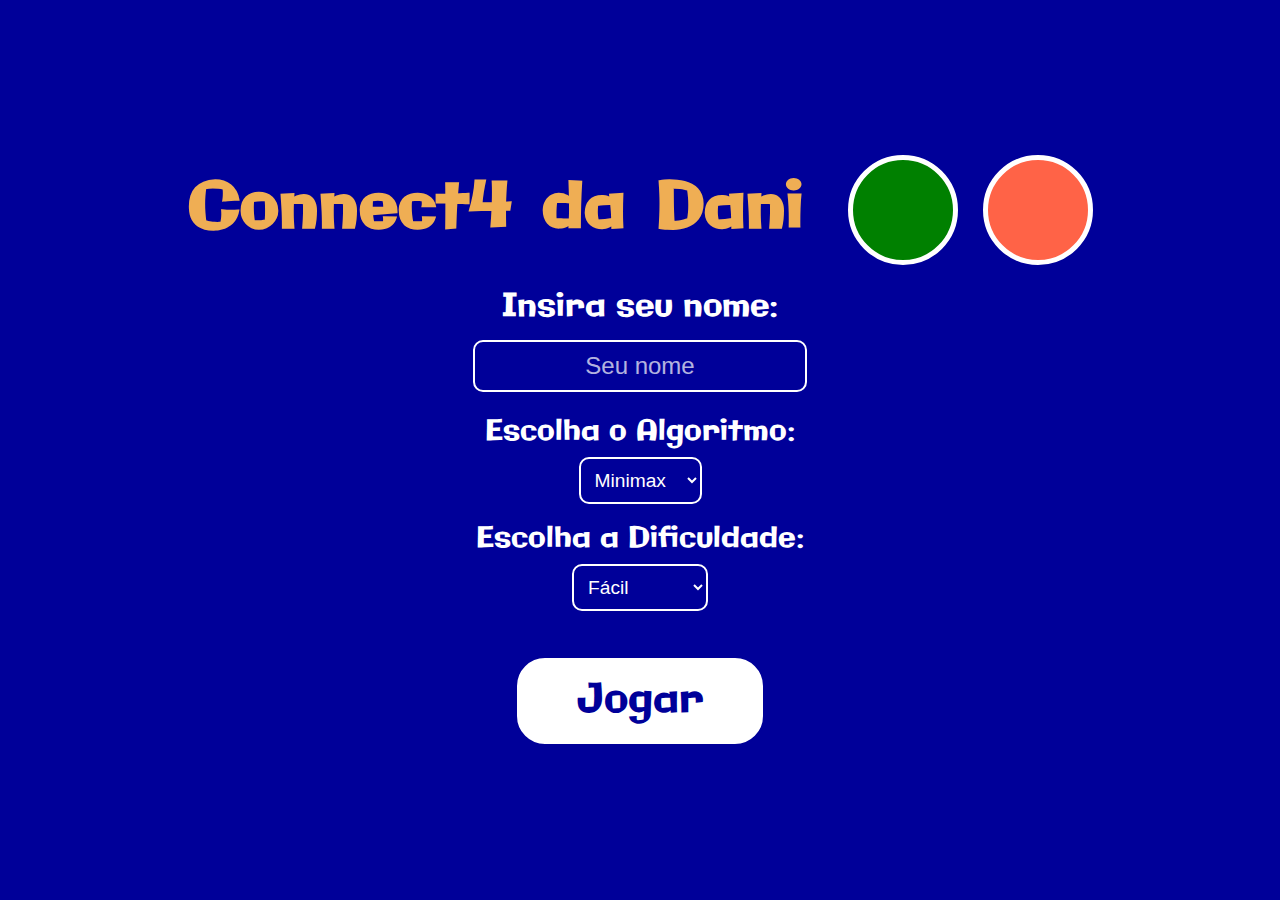
<file: index.html>
<!DOCTYPE html>
<html lang="en">
<head>
    <meta charset="UTF-8">
    <meta name="viewport" content="width=device-width, initial-scale=1.0">
    <title>Connect4 da Dani</title>
    <link rel="stylesheet" href="styles/index.css">
</head>
<body>
    <div class="title">
        <span class="word">Connect4</span>
        <span class="word">da</span>
        <span class="word">Dani</span>
        <div class="ball-green"></div>
        <div class="ball-red"></div>
    </div>

    <form id="game-form">
        <div class="user-input">
            <label for="username">Insira seu nome:</label>
            <input required type="text" id="username" placeholder="Seu nome">
        </div>

        <!-- Opções de Algoritmo e Dificuldade -->
        <div class="options">
            <label for="algorithm">Escolha o Algoritmo:</label>
            <select id="algorithm" required>
                <option value="minimax">Minimax</option>
                <option value="alphabeta">Alfa-Beta</option>
            </select>

            <label for="difficulty">Escolha a Dificuldade:</label>
            <select id="difficulty" required>
                <option value="1">Fácil</option>
                <option value="2">Médio</option>
                <option value="3">Difícil</option>
                <option value="4">Experiente</option>
            </select>
        </div>

        <!-- Botão para Jogar -->
        <button type="submit" id="start-game" class="button-play">
            Jogar
        </button>
    </form>

    <!-- Botão para Jogar
    <button id="start-game" class="button-play">
        Jogar
    </button> -->

    <script>
        document.getElementById("game-form").addEventListener("submit", function(event) {
            event.preventDefault(); // Impede o envio do formulário para validação customizada

            const playerName = document.getElementById('username').value;
            const algorithm = document.getElementById('algorithm').value;
            const difficulty = document.getElementById('difficulty').value;

            if (playerName === "") {
                alert("Por favor, insira seu nome.");
                return;
            }

            // Criar a URL com parâmetros
            const url = `pages/connect.html?playerName=${encodeURIComponent(playerName)}&algorithm=${encodeURIComponent(algorithm)}&difficulty=${encodeURIComponent(difficulty)}`;
            
            // Redirecionar para a página connect.html com os parâmetros
            window.location.href = url;
        });
    </script>

    <script src="scripts/connect-animacoes.js"></script>
</body>
</html>
</file>
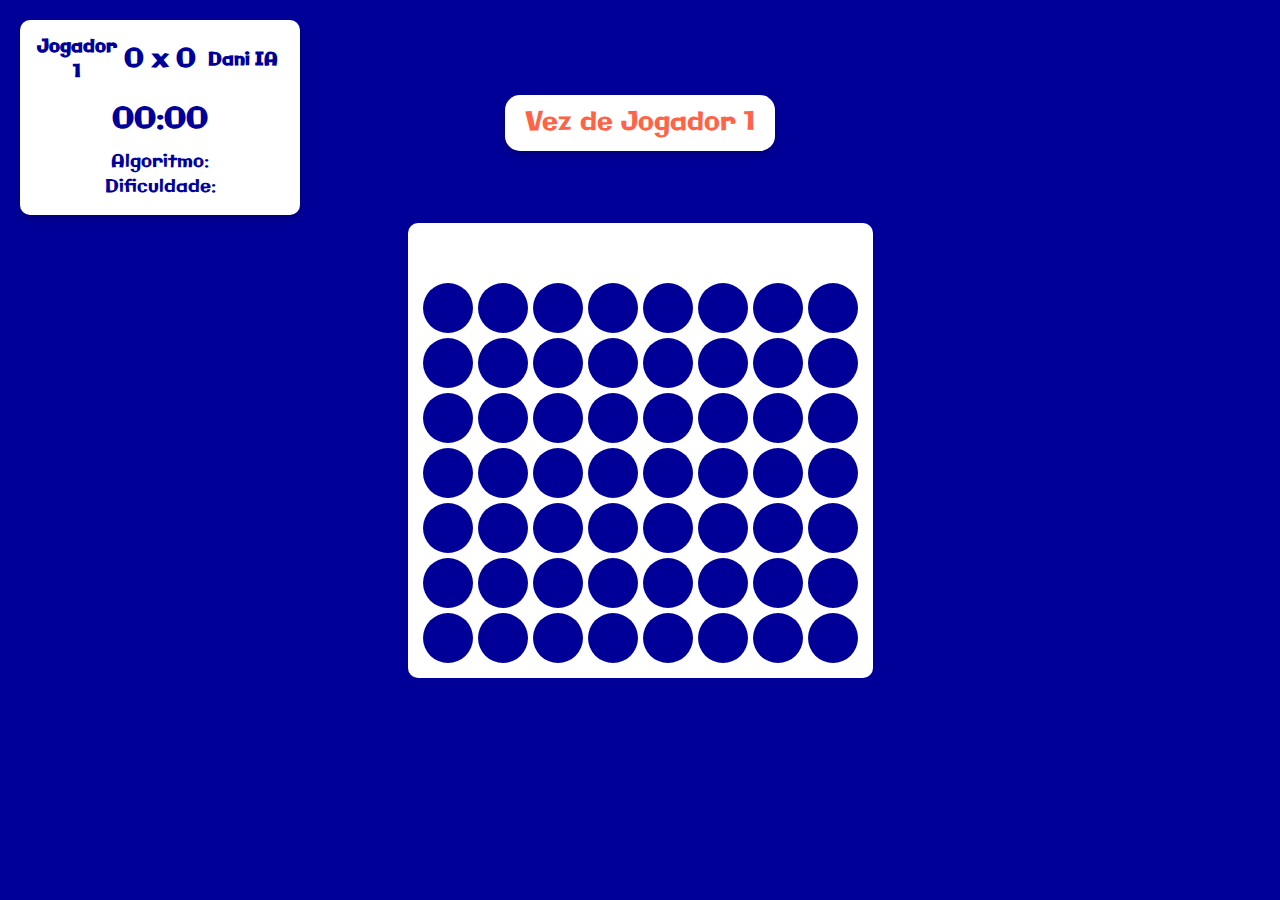
<file: pages/connect.html>
<!DOCTYPE html>
<html lang="en">
<head>
    <meta charset="UTF-8">
    <meta name="viewport" content="width=device-width, initial-scale=1.0">
    <title>Connect4 da Dani</title>
    <link rel="stylesheet" href="../styles/connect.css">
</head>
<body>
    <div class="scoreboard">
        <div class="player-info">
            <div class="player">
                <span id="player-name-display"></span> <!-- Aqui será atualizado com o nome do jogador -->
            </div>
            <div class="score"></div>
            <div class="player">
                <span>Dani IA</span>
            </div>
        </div>
        <div class="game-info">
            <div class="timer">00:00</div>
            <div class="algorithm-difficulty">
                <div>Algoritmo: <span id="algorithm-display"></span></div> <!-- Algoritmo -->
                <div>Dificuldade: <span id="difficulty-display"></span></div> <!-- Dificuldade -->
            </div>
        </div>
    </div>

    <div class="turn-indicator">
        <p id="turn-message">Vez de <span id="current-player"></span></p>
    </div>    

    <div class="connect">
        <div class="indicator">
            <div class="arrow-indicator" style="display: none;">&#9660;</div> <!-- Seta indicadora de coluna -->
        </div>
        <table class="board">
            <!-- Tabela 8x7 com IDs baseados em posição linhaXcoluna -->
            <!-- Linhas e colunas criadas manualmente para fácil referência no JS -->
            <tbody>
                <div class="arrow-indicator" style="display: none;">&#9660;</div> <!-- Seta indicadora de coluna -->
                <!-- Gerando cada linha -->
                <tr>
                    <td id="0,0" class="cell"></td>
                    <td id="0,1" class="cell"></td>
                    <td id="0,2" class="cell"></td>
                    <td id="0,3" class="cell"></td>
                    <td id="0,4" class="cell"></td>
                    <td id="0,5" class="cell"></td>
                    <td id="0,6" class="cell"></td>
                    <td id="0,7" class="cell"></td>
                </tr>
                <tr>
                    <td id="1,0" class="cell"></td>
                    <td id="1,1" class="cell"></td>
                    <td id="1,2" class="cell"></td>
                    <td id="1,3" class="cell"></td>
                    <td id="1,4" class="cell"></td>
                    <td id="1,5" class="cell"></td>
                    <td id="1,6" class="cell"></td>
                    <td id="1,7" class="cell"></td>
                </tr>
                <tr>
                    <td id="2,0" class="cell"></td>
                    <td id="2,1" class="cell"></td>
                    <td id="2,2" class="cell"></td>
                    <td id="2,3" class="cell"></td>
                    <td id="2,4" class="cell"></td>
                    <td id="2,5" class="cell"></td>
                    <td id="2,6" class="cell"></td>
                    <td id="2,7" class="cell"></td>
                </tr>
                <tr>
                    <td id="3,0" class="cell"></td>
                    <td id="3,1" class="cell"></td>
                    <td id="3,2" class="cell"></td>
                    <td id="3,3" class="cell"></td>
                    <td id="3,4" class="cell"></td>
                    <td id="3,5" class="cell"></td>
                    <td id="3,6" class="cell"></td>
                    <td id="3,7" class="cell"></td>
                </tr>
                <tr>
                    <td id="4,0" class="cell"></td>
                    <td id="4,1" class="cell"></td>
                    <td id="4,2" class="cell"></td>
                    <td id="4,3" class="cell"></td>
                    <td id="4,4" class="cell"></td>
                    <td id="4,5" class="cell"></td>
                    <td id="4,6" class="cell"></td>
                    <td id="4,7" class="cell"></td>
                </tr>
                <tr>
                    <td id="5,0" class="cell"></td>
                    <td id="5,1" class="cell"></td>
                    <td id="5,2" class="cell"></td>
                    <td id="5,3" class="cell"></td>
                    <td id="5,4" class="cell"></td>
                    <td id="5,5" class="cell"></td>
                    <td id="5,6" class="cell"></td>
                    <td id="5,7" class="cell"></td>
                </tr>
                <tr>
                    <td id="6,0" class="cell"></td>
                    <td id="6,1" class="cell"></td>
                    <td id="6,2" class="cell"></td>
                    <td id="6,3" class="cell"></td>
                    <td id="6,4" class="cell"></td>
                    <td id="6,5" class="cell"></td>
                    <td id="6,6" class="cell"></td>
                    <td id="6,7" class="cell"></td>
                </tr>
            </tbody>
        </table>
    </div>

    <script src="../scripts/connect-animacoes.js"></script>

    <script>
        window.addEventListener('load', function() {
            // Função para pegar os parâmetros da URL
            function getQueryParameter(name) {
                const urlParams = new URLSearchParams(window.location.search);
                return urlParams.get(name);
            }

            // Recuperando os parâmetros da URL
            const playerName = getQueryParameter('playerName');
            const algorithm = getQueryParameter('algorithm');
            const difficulty = getQueryParameter('difficulty');

            // Atualizando a interface com os dados
            if (playerName) {
                document.getElementById('player-name-display').textContent = playerName;
            }
            if (algorithm) {
                document.getElementById('algorithm-display').textContent = algorithm === 'minimax' ? 'Mini-Max' : 'Alfa-Beta';
            }
            if (difficulty) {
                const difficultyNames = ['Fácil', 'Médio', 'Difícil', 'Experiente'];
                document.getElementById('difficulty-display').textContent = difficultyNames[difficulty - 1];
            }
        });
    </script>
</body>
</html>
</file>
<file: styles/index.css>
@import url('https://fonts.googleapis.com/css2?family=Galindo&display=swap');

/* Cores */
:root {
    --azul: #000099;
    --amarelo: #efae54;
    --verde: #008000;
    --vermelho: #FF6347;
    --branco: #ffffff;
}

* {
    padding: 0;
    margin: 0;
}

body {
    width: 100vw;
    height: 100vh;
    background-color: var(--azul);
    font-family: "Galindo", sans-serif;
    display: flex;
    justify-content: center;
    flex-direction: column;
    align-items: center;
}

/* Redimensionando título */
.title {
    color: var(--amarelo);
    font-size: 4rem; /* Reduzido para 4rem para melhor visualização */
    font-weight: bold;
    display: flex;
    align-items: center;
    justify-content: center;
    flex-direction: row;
    gap: 15px; /* Ajuste para o espaçamento */
}

.word {
    margin-right: 15px; /* Ajuste o valor para a distância desejada */
}

.word:last-of-type {
    margin-right: 0;
}

/* Animação de texto */
@keyframes bounce {
    0%, 100% {
        transform: translateY(0);
    }
    50% {
        transform: translateY(-20px);
    }
}

.title span {
    display: inline-block;
    animation: bounce 0.6s ease-in-out infinite;
}

.title span:nth-child(1) { animation-delay: 0s; }
.title span:nth-child(2) { animation-delay: 0.1s; }
.title span:nth-child(3) { animation-delay: 0.2s; }

/* Animação das bolinhas */
@keyframes dropBounce {
    0% {
        transform: translateY(-300px); /* Começa fora da tela */
    }
    70% {
        transform: translateY(0); /* Posição final */
    }
    85% {
        transform: translateY(-20px); /* Pequeno salto */
    }
    100% {
        transform: translateY(0);
    }
}

.ball-green, .ball-red {
    width: 100px; /* Redimensionado para melhor visualização */
    height: 100px;
    border-radius: 100px;
    border: 5px solid var(--branco);
    animation: dropBounce 1s ease-out infinite; /* Animação infinita */
}

.ball-green {
    background-color: var(--verde);
    margin-left: 30px;
    margin-right: 10px;
    animation-delay: 0s; /* Início imediato */
}

.ball-red {
    background-color: var(--vermelho);
    animation-delay: 0.5s; /* Atraso para criar o efeito */
}

/* Adiciona um espaçamento superior ao botão */
.button-play {
    font-family: "Galindo", sans-serif; /* Certificando-se de que o botão use a mesma fonte */
    margin-top: 40px; /* Espaço maior para garantir que fique afastado */
    padding: 15px;
    background-color: var(--branco);
    display: flex;
    align-items: center;
    justify-content: center;
    font-size: 2.5rem; 
    color: var(--azul);
    text-decoration: none;
    border-radius: 30px;  
    transition: transform 0.3s ease;
    border: 2px solid var(--azul); 
    width: 250px; /* Ajusta a largura do botão */
    margin-left: auto; /* Centraliza o botão à esquerda */
    margin-right: auto; /* Centraliza o botão à direita */
}

.button-play:hover {
    transform: scale(1.1);
    background-color: var(--verde); 
    color: var(--branco);
}

/* Opções de Algoritmo e Dificuldade */
.options {
    margin: 20px 25px;
    text-align: center;
    color: var(--branco);
    font-size: 1.8rem;
}

.options label {
    display: block;
    margin-top: 10px;
}

.options select {
    margin: 5px;
    padding: 10px;
    font-size: 1.2rem; /* Ajustado */
    border-radius: 10px;
    border: 2px solid var(--branco);
    background-color: var(--azul);
    color: var(--branco);
    transition: background-color 0.3s ease;
}

/* Estilos para o campo de nome do usuário */
.user-input {
    margin-top: 20px;
    text-align: center;
    color: var(--branco);
    font-size: 2rem;
}

.user-input label {
    display: block;
    margin-bottom: 10px;
}

#username {
    padding: 10px;
    font-size: 1.5rem;
    border-radius: 10px;
    border: 2px solid var(--branco);
    background-color: var(--azul);
    color: var(--branco);
    transition: background-color 0.3s ease;
    text-align: center;
}

#username::placeholder {
    color: var(--branco);
    opacity: 0.7;
}

/* Ajuste para hover */
#username:hover, .options select:hover {
    background-color: var(--azul);
}
</file>
<file: styles/connect.css>
@import url('https://fonts.googleapis.com/css2?family=Galindo&display=swap');

:root {
    --azul: #000099;
    --amarelo: #efae54;
    --branco: #ffffff;
    --verde: #008000;
    --vermelho: #FF6347;
    --azul-destaque: #0b0bd7;
}

* {
    padding: 0;
    margin: 0;
    box-sizing: border-box;
}

body {
    width: 100vw;
    height: 100vh;
    background-color: var(--azul);
    font-family: "Galindo", sans-serif;
    display: flex;
    justify-content: center;
    align-items: center;
    position: relative;
}

.connect {
    display: flex;
    justify-content: center;
    align-items: center;
    flex-direction: column;
    padding: 10px;
    background-color: var(--branco);
    border-radius: 10px;
}

.board {
    border-spacing: 5px;
    border-collapse: separate;
}

.cell {
    width: 50px;
    height: 50px;
    background-color: var(--azul);
    border-radius: 50%;
    text-align: center;
    vertical-align: middle;
}

.cell:hover {
    background-color: var(--azul-destaque);
    cursor: pointer; /* Opicional, para indicar que a célula é clicável */
}

.indicator {
    position: relative;
    width: 100%;
    height: 5vh;
}

.arrow-indicator {
    position: absolute;
    font-size: 2.2rem;
    color: var(--amarelo);
    top: 0;
    left: 50%;
    transform: translateX(-50%);
    transition: left 0.2s;
    pointer-events: none;
}

/* Animação de queda */
@keyframes fall {
    0% {
        transform: translateY(-200px);
        opacity: 0;
    }
    100% {
        transform: translateY(0);
        opacity: 1;
    }
}

.falling {
    animation: fall 0.5s ease-in-out forwards;
}

/* Estilos do placar e informações de jogo */
.scoreboard {
    position: absolute;
    top: 20px;
    left: 20px;
    background-color: var(--branco);
    color: var(--azul);
    padding: 15px;
    border-radius: 10px;
    font-size: 1.2rem;
    width: 280px;
    box-shadow: 0 4px 8px rgba(0, 0, 0, 0.2);
    z-index: 10;
}

.player-info {
    display: flex;
    justify-content: space-between;
    align-items: center;
    margin-bottom: 15px;
}

.player {
    font-weight: bold;
    font-size: 1.1rem;
}

.score {
    font-size: 1.6rem;
    font-weight: bold;
    text-align: center;
    flex-grow: 1;
}

.game-info {
    text-align: center;
}

.timer {
    font-size: 1.8rem;
    font-weight: bold;
    margin-bottom: 10px;
}

.algorithm-difficulty {
    font-size: 1.1rem;
}

/* Ajuste no espaçamento entre o nome dos jogadores e o placar */
.player-info .player, .player-info .score {
    flex: 1;
    text-align: center;
}

.turn-indicator {
    position: absolute;
    top: 95px;
    left: 50%;
    transform: translateX(-50%);
    background-color: var(--branco);
    color: var(--azul);
    font-size: 1.6rem;
    padding: 10px 20px;
    border-radius: 15px;
    box-shadow: 0 4px 8px rgba(0, 0, 0, 0.2);
    z-index: 10;
}
</file>
